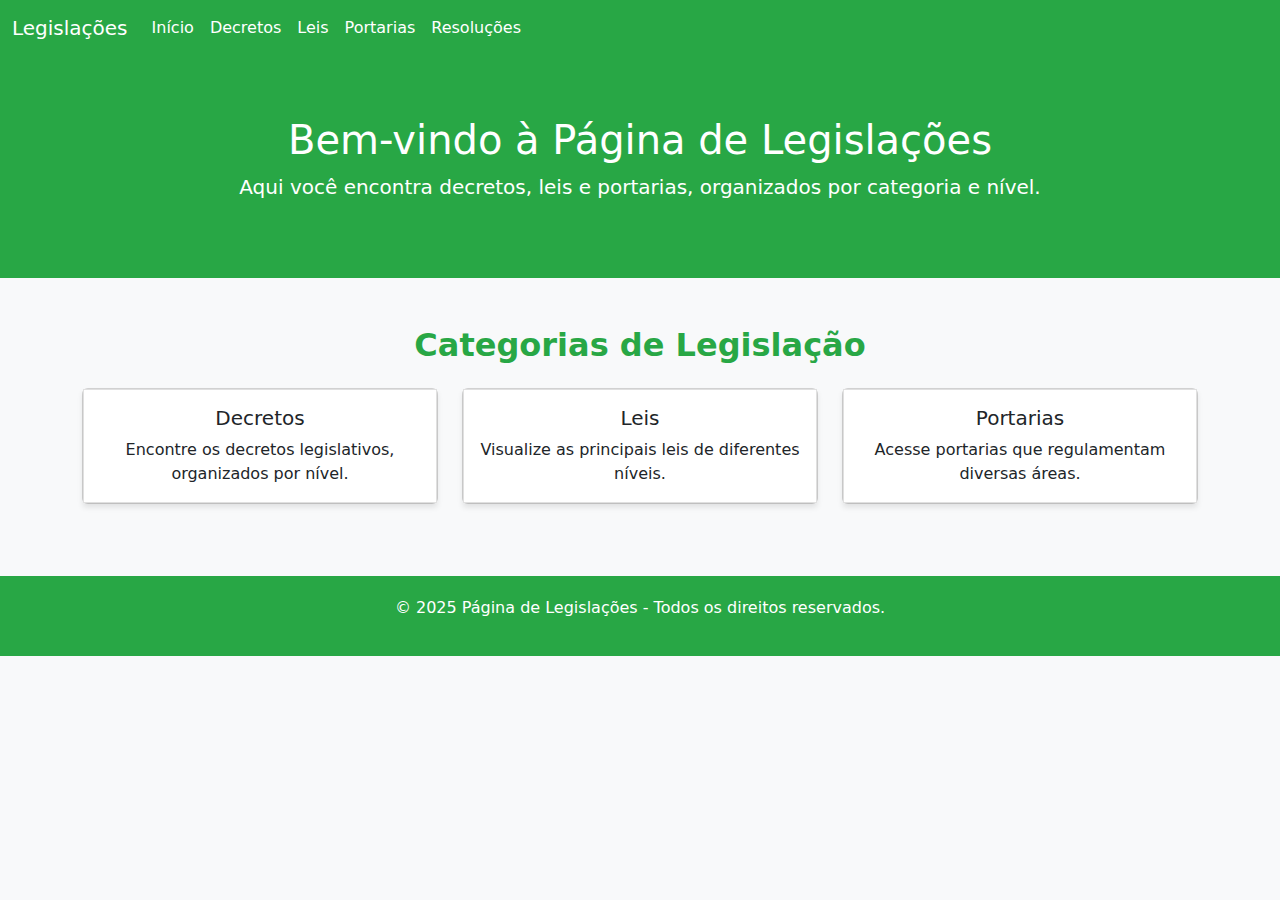
<file: index.html>
<!DOCTYPE html>
<html lang="pt-BR">
<head>
    <meta charset="UTF-8">
    <meta name="viewport" content="width=device-width, initial-scale=1.0">
    <title>Legislações</title>
    <!-- Bootstrap CSS -->
    <link href="https://cdn.jsdelivr.net/npm/bootstrap@5.3.0/dist/css/bootstrap.min.css" rel="stylesheet">
    <link rel="stylesheet" href="./css/style.css">
    <link rel="shortcut icon" href="/img/saldo.png" type="image/x-icon">
</head>
<body>
    <nav class="navbar navbar-expand-lg navbar-light">
        <div class="container-fluid">
            <a class="navbar-brand" href="#">Legislações</a>
            <button class="navbar-toggler" type="button" data-bs-toggle="collapse" data-bs-target="#navbarNav" aria-controls="navbarNav" aria-expanded="false" aria-label="Toggle navigation">
                <span class="navbar-toggler-icon"></span>
            </button>
            <div class="collapse navbar-collapse" id="navbarNav">
                <ul class="navbar-nav">
                    <li class="nav-item">
                        <a class="nav-link active" href="index.html">Início</a>
                    </li>
                    <li class="nav-item">
                        <a class="nav-link" href="page/decretos.html">Decretos</a>
                    </li>
                    <li class="nav-item">
                        <a class="nav-link" href="page/leis.html">Leis</a>
                    </li>
                    <li class="nav-item">
                        <a class="nav-link" href="page/portarias.html">Portarias</a>
                    </li>
                    <li class="nav-item">
                        <a class="nav-link" href="page/resolucoes.html">Resoluções</a>
                    </li>
                </ul>
            </div>
        </div>
    </nav>

    <header class="header text-center">
        <div class="container">
            <h1>Bem-vindo à Página de Legislações</h1>
            <p class="lead">Aqui você encontra decretos, leis e portarias, organizados por categoria e nível.</p>
        </div>
    </header>

    <main class="container my-5">
        <section id="categorias" class="text-center mb-5">
            <h2 class="section-title mb-4">Categorias de Legislação</h2>
            <div class="row">
                <div class="col-md-4">
                    <a href="page/decretos.html" class="card mb-4 text-decoration-none">
                        <div class="card-body">
                            <h5 class="card-title">Decretos</h5>
                            <p class="card-text">Encontre os decretos legislativos, organizados por nível.</p>
                        </div>
                    </a>
                </div>
                <div class="col-md-4">
                    <a href="page/leis.html" class="card mb-4 text-decoration-none">
                        <div class="card-body">
                            <h5 class="card-title">Leis</h5>
                            <p class="card-text">Visualize as principais leis de diferentes níveis.</p>
                        </div>
                    </a>
                </div>
                <div class="col-md-4">
                    <a href="page/portarias.html" class="card mb-4 text-decoration-none">
                        <div class="card-body">
                            <h5 class="card-title">Portarias</h5>
                            <p class="card-text">Acesse portarias que regulamentam diversas áreas.</p>
                        </div>
                    </a>
                </div>
            </div>
        </section>
    </main>

    <footer class="footer text-center">
        <p>© 2025 Página de Legislações - Todos os direitos reservados.</p>
        <!-- <p>Email: <a href="mailto:contato@legislacao.com" style="color: white;">contato@legislacao.com</a></p> -->
    </footer>

    <!-- Bootstrap JS -->
    <script src="https://cdn.jsdelivr.net/npm/bootstrap@5.3.0/dist/js/bootstrap.bundle.min.js"></script>
</body>
</html>
</file>
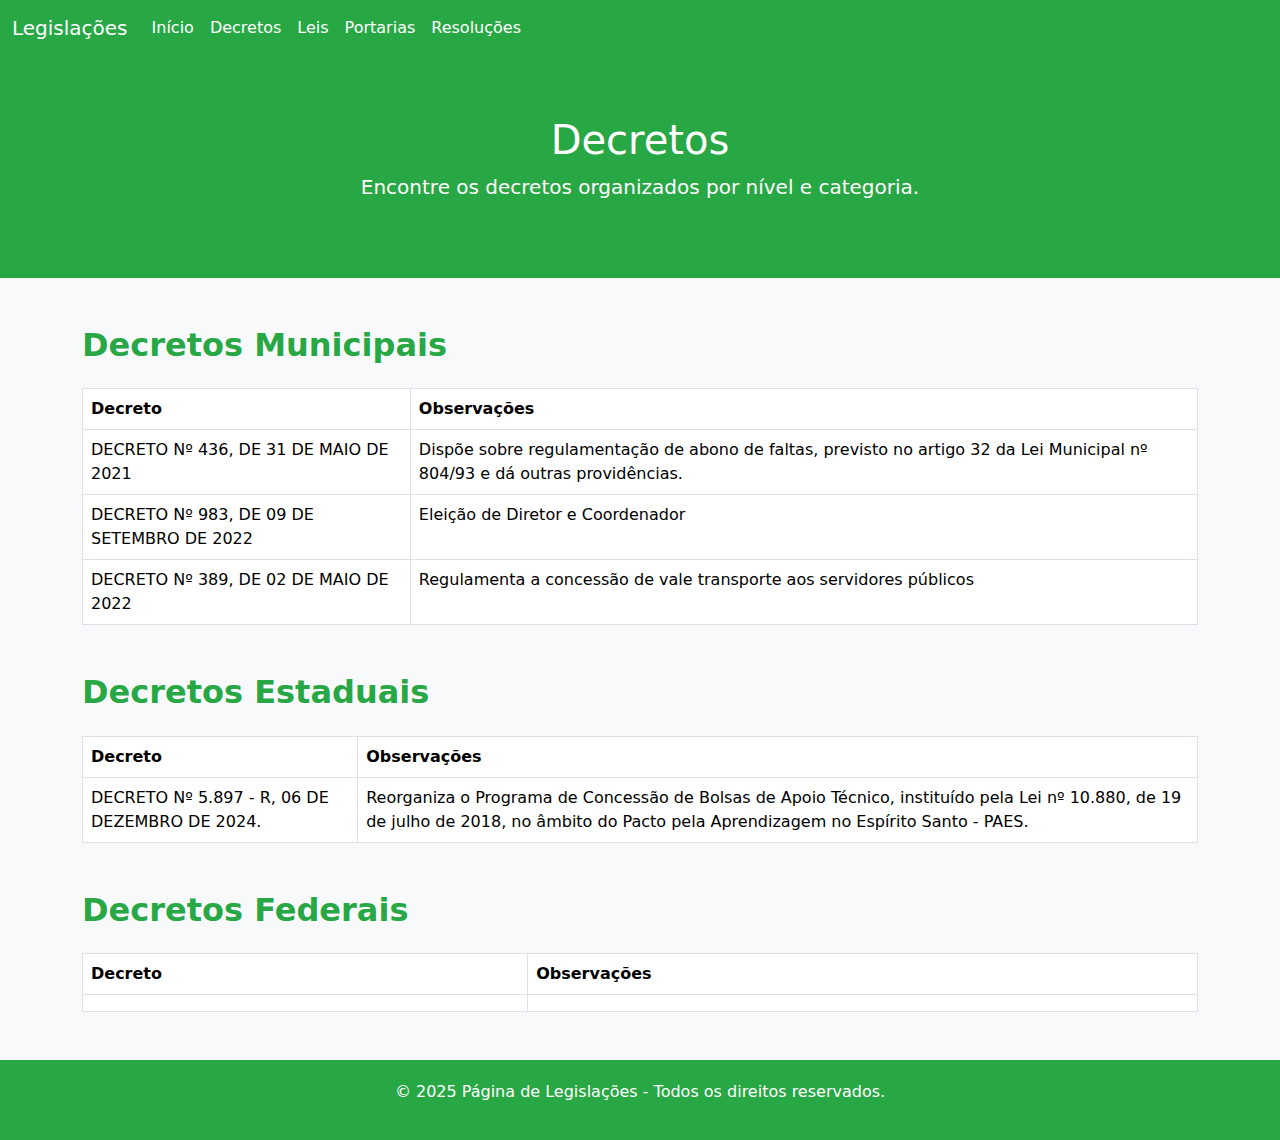
<file: page/decretos.html>
<!DOCTYPE html>
<html lang="pt-BR">

<head>
    <meta charset="UTF-8">
    <meta name="viewport" content="width=device-width, initial-scale=1.0">
    <title>Decretos</title>
    <!-- Bootstrap CSS -->
    <link href="https://cdn.jsdelivr.net/npm/bootstrap@5.3.0/dist/css/bootstrap.min.css" rel="stylesheet">
    <link rel="stylesheet" href="/css/style.css">
    <link rel="shortcut icon" href="/img/saldo.png" type="image/x-icon">
</head>

<body>
    <nav class="navbar navbar-expand-lg navbar-light">
        <div class="container-fluid">
            <a class="navbar-brand" href="#">Legislações</a>
            <button class="navbar-toggler" type="button" data-bs-toggle="collapse" data-bs-target="#navbarNav"
                aria-controls="navbarNav" aria-expanded="false" aria-label="Toggle navigation">
                <span class="navbar-toggler-icon"></span>
            </button>
            <div class="collapse navbar-collapse" id="navbarNav">
                <ul class="navbar-nav">
                    <li class="nav-item">
                        <a class="nav-link active" href="/index.html">Início</a>
                    </li>
                    <li class="nav-item">
                        <a class="nav-link" href="decretos.html">Decretos</a>
                    </li>
                    <li class="nav-item">
                        <a class="nav-link" href="leis.html">Leis</a>
                    </li>
                    <li class="nav-item">
                        <a class="nav-link" href="portarias.html">Portarias</a>
                    </li>
                    <li class="nav-item">
                        <a class="nav-link" href="resolucoes.html">Resoluções</a>
                    </li>
                </ul>
            </div>
        </div>
    </nav>

    <header class="header text-center">
        <div class="container">
            <h1>Decretos</h1>
            <p class="lead">Encontre os decretos organizados por nível e categoria.</p>
        </div>
    </header>

    <main class="container my-5">
        <section>
            <h2 class="section-title mb-4">Decretos Municipais</h2>
            <table class="table table-bordered" id="decreto-municipal-laws">
                <thead>
                    <tr>
                        <th>Decreto</th>
                        <th>Observações</th>
                    </tr>
                </thead>
                <tbody>
                    <tr data-year="2022">
                        <td class="law-name" data-link="https://fundao.legislacaocompilada.com.br/Arquivo/Documents/legislacao/image/D9832022.pdf">
                         DECRETO Nº 983, DE 09 DE SETEMBRO DE 2022</td>
                        <td>Eleição de Diretor e Coordenador</td>
                    </tr>
                    <tr data-year="2022">
                        <td class="law-name" data-link="https://fundao.legislacaocompilada.com.br/Arquivo/Documents/legislacao/image/D3892022.pdf">
                         DECRETO Nº 389, DE 02 DE MAIO DE 2022</td>
                        <td>Regulamenta a concessão de vale transporte aos servidores públicos</td>
                    </tr>
                    <tr data-year="2021">
                        <td class="law-name" data-link="https://fundao.legislacaocompilada.com.br/Arquivo/Documents/legislacao/D/D4362021.pdf">
                         DECRETO Nº 436, DE 31 DE MAIO DE 2021</td>
                        <td>Dispõe sobre regulamentação de abono de faltas, previsto no artigo 32 da Lei Municipal nº 804/93 e dá outras providências.</td>
                    </tr>
                </tbody>
            </table>
        </section>
        <section class="mt-5">
            <h2 class="section-title mb-4">Decretos Estaduais</h2>
            <table class="table table-bordered" id="decreto-estadual-laws">
                <thead>
                    <tr>
                        <th>Decreto</th>
                        <th>Observações</th>
                    </tr>
                </thead>
                <tbody>
                    <tr data-year="2018">
                        <td class="law-name" data-link="https://leisestaduais.com.br/es/[base64]">
                            DECRETO Nº 5.897 - R, 06 DE DEZEMBRO DE 2024.</td>
                        <td>Reorganiza o Programa de Concessão de Bolsas de Apoio Técnico, instituído pela Lei nº 10.880, de 19 de julho de 2018, no âmbito do Pacto pela Aprendizagem no Espírito Santo - PAES.</td>
                    </tr>

                </tbody>
            </table>
        </section>
        <section class="mt-5">
            <h2 class="section-title mb-4">Decretos Federais</h2>
            <table class="table table-bordered" id="decreto-federal-laws">
                <thead>
                    <tr>
                        <th>Decreto</th>
                        <th>Observações</th>
                    </tr>
                </thead>
                <tbody>
                    <tr data-year="2018">
                        <td class="law-name" data-link="">
                            </td>
                        <td></td>
                    </tr>

                </tbody>
            </table>
        </section>
    </main>

    <footer class="footer text-center">
        <p>© 2025 Página de Legislações - Todos os direitos reservados.</p>
        <!-- <p>Email: <a href="mailto:contato@legislacao.com" style="color: white;">contato@legislacao.com</a></p> -->
    </footer>

    <!-- Bootstrap JS -->
    <script src="https://cdn.jsdelivr.net/npm/bootstrap@5.3.0/dist/js/bootstrap.bundle.min.js"></script>
    <!-- Custom JS -->
    <script src="../js/script.js"></script>
</body>

</html>
</file>
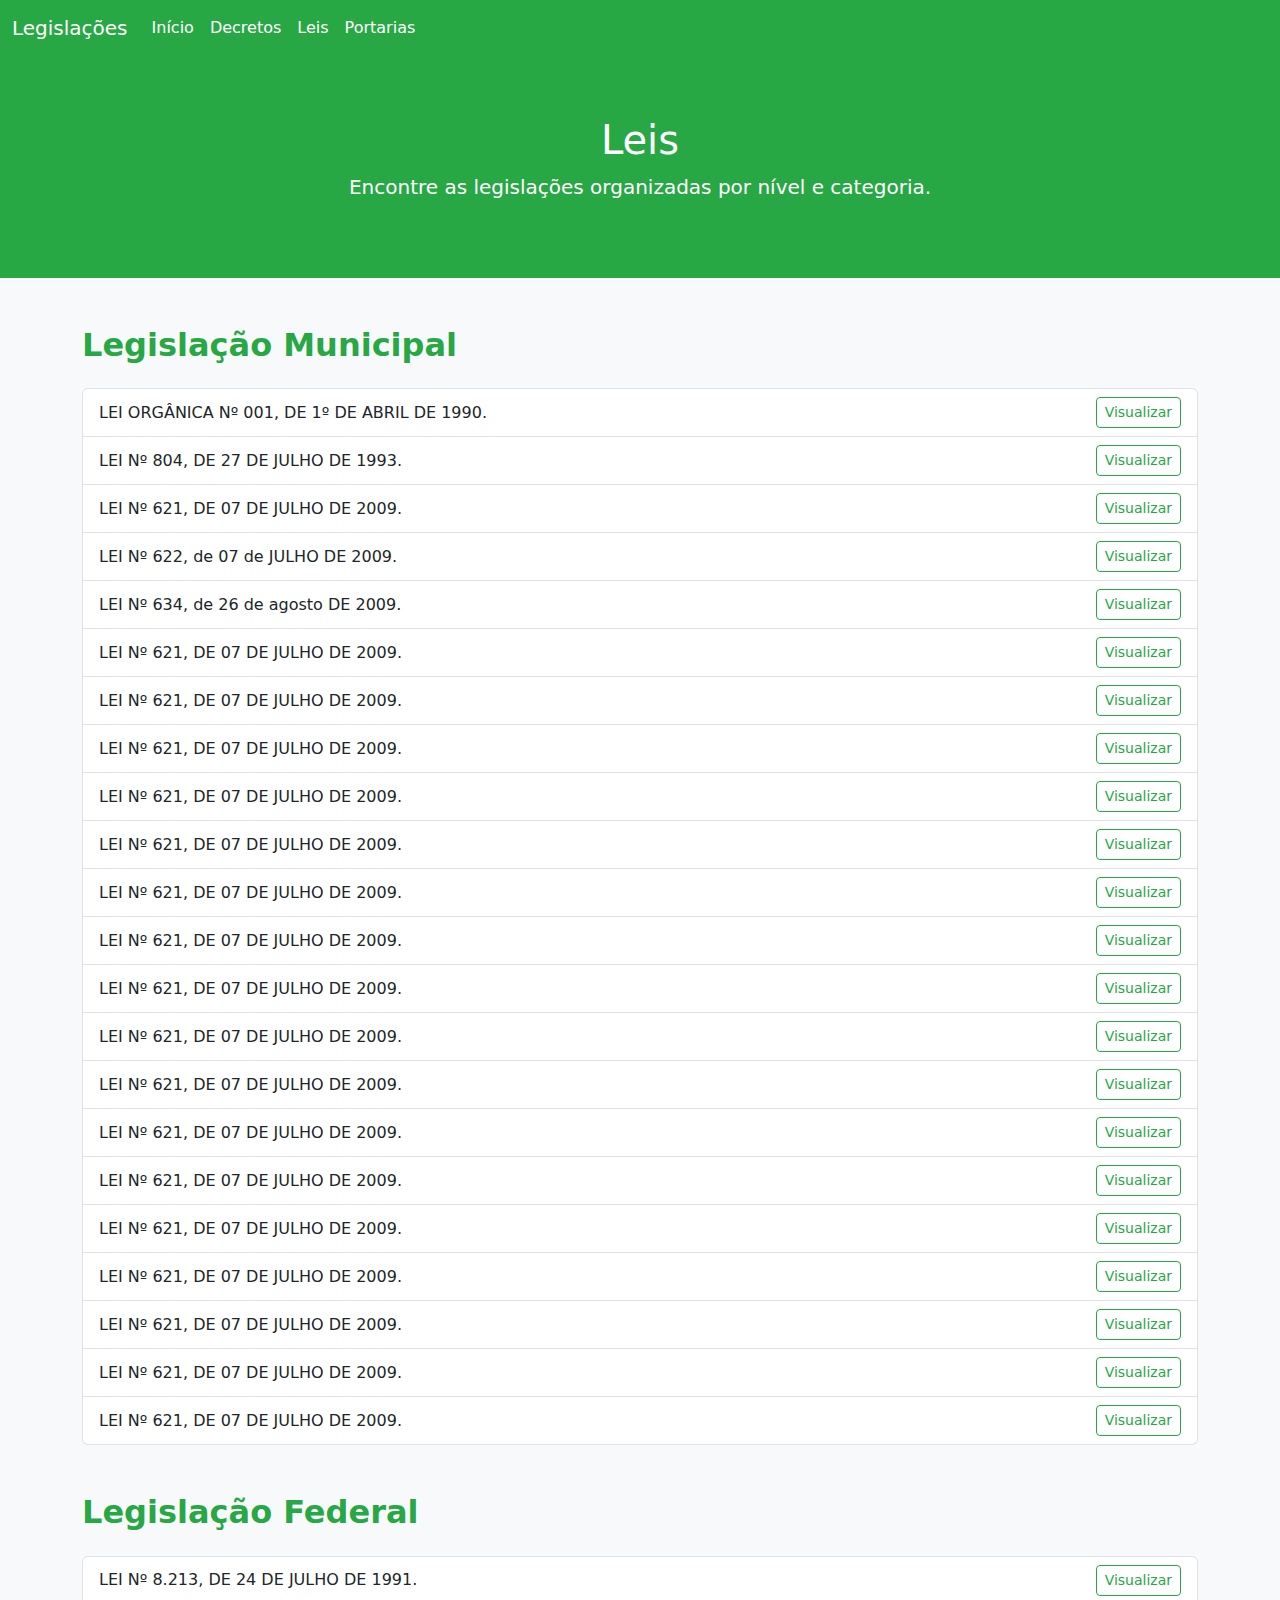
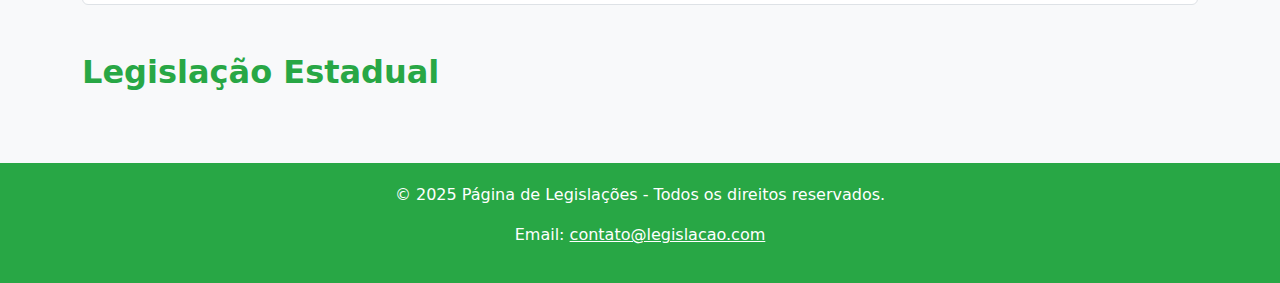
<file: page/leis---.html>
<!DOCTYPE html>
<html lang="pt-BR">
<head>
    <meta charset="UTF-8">
    <meta name="viewport" content="width=device-width, initial-scale=1.0">
    <title>Leis</title>
    <!-- Bootstrap CSS -->
    <link href="https://cdn.jsdelivr.net/npm/bootstrap@5.3.0/dist/css/bootstrap.min.css" rel="stylesheet">
 <link rel="stylesheet" href="/css/style.css">
</head>
<body>
    <nav class="navbar navbar-expand-lg navbar-light">
        <div class="container-fluid">
            <a class="navbar-brand" href="#">Legislações</a>
            <button class="navbar-toggler" type="button" data-bs-toggle="collapse" data-bs-target="#navbarNav" aria-controls="navbarNav" aria-expanded="false" aria-label="Toggle navigation">
                <span class="navbar-toggler-icon"></span>
            </button>
            <div class="collapse navbar-collapse" id="navbarNav">
                <ul class="navbar-nav">
                    <li class="nav-item">
                        <a class="nav-link active" href="/index.html">Início</a>
                    </li>
                    <li class="nav-item">
                        <a class="nav-link" href="/page/decretos.html">Decretos</a>
                    </li>
                    <li class="nav-item">
                        <a class="nav-link" href="/page/leis.html">Leis</a>
                    </li>
                    <li class="nav-item">
                        <a class="nav-link" href="/page/portarias.html">Portarias</a>
                    </li>
                </ul>
            </div>
        </div>
    </nav>

    <header class="header text-center">
        <div class="container">
            <h1>Leis</h1>
            <p class="lead">Encontre as legislações organizadas por nível e categoria.</p>
        </div>
    </header>

    <main class="container my-5">
        <section>
            <h2 class="section-title mb-4">Legislação Municipal</h2>
            <ul class="list-group">
                <li class="list-group-item d-flex justify-content-between align-items-center">
                    LEI ORGÂNICA Nº 001, DE 1º DE ABRIL DE 1990.
                    <a href="https://fundao.legislacaocompilada.com.br/Arquivo/Documents/legislacao/html/O11990.html?identificador=32003600320039003A004C00" class="btn btn-outline-success btn-sm" target="_blank">Visualizar</a>
                </li>
                <li class="list-group-item d-flex justify-content-between align-items-center">
                    LEI Nº 804, DE 27 DE JULHO DE 1993.
                    <a href="https://fundao.legislacaocompilada.com.br/Arquivo/Documents/legislacao/html/L8041993.html?identificador=32003600330030003A004C00" class="btn btn-outline-success btn-sm" target="_blank">Visualizar</a>
                </li>
                <li class="list-group-item d-flex justify-content-between align-items-center">
                    LEI Nº 621, DE 07 DE JULHO DE 2009.
                    <a href="https://fundao.legislacaocompilada.com.br/Arquivo/Documents/legislacao/html/L6212009.html?identificador=31003900390032003A004C00" class="btn btn-outline-success btn-sm" target="_blank">Visualizar</a>
                </li>
                <li class="list-group-item d-flex justify-content-between align-items-center">
                    LEI Nº 622, de 07 de JULHO DE 2009.
                    <a href="https://fundao.legislacaocompilada.com.br/Arquivo/Documents/legislacao/html/L6222009.html?identificador=31003900390030003A004C00" class="btn btn-outline-success btn-sm" target="_blank">Visualizar</a>
                </li>
                <li class="list-group-item d-flex justify-content-between align-items-center">
                    LEI Nº 634, de 26 de agosto DE 2009.
                    <a href="https://fundao.legislacaocompilada.com.br/Arquivo/Documents/legislacao/html/L6342009.html#a3" class="btn btn-outline-success btn-sm" target="_blank">Visualizar</a>
                </li>
                <li class="list-group-item d-flex justify-content-between align-items-center">
                    LEI Nº 621, DE 07 DE JULHO DE 2009.
                    <a href="https://fundao.legislacaocompilada.com.br/Arquivo/Documents/legislacao/html/L6212009.html?identificador=31003900390032003A004C00" class="btn btn-outline-success btn-sm" target="_blank">Visualizar</a>
                </li>
                <li class="list-group-item d-flex justify-content-between align-items-center">
                    LEI Nº 621, DE 07 DE JULHO DE 2009.
                    <a href="https://fundao.legislacaocompilada.com.br/Arquivo/Documents/legislacao/html/L6212009.html?identificador=31003900390032003A004C00" class="btn btn-outline-success btn-sm" target="_blank">Visualizar</a>
                </li>
                <li class="list-group-item d-flex justify-content-between align-items-center">
                    LEI Nº 621, DE 07 DE JULHO DE 2009.
                    <a href="https://fundao.legislacaocompilada.com.br/Arquivo/Documents/legislacao/html/L6212009.html?identificador=31003900390032003A004C00" class="btn btn-outline-success btn-sm" target="_blank">Visualizar</a>
                </li>
                <li class="list-group-item d-flex justify-content-between align-items-center">
                    LEI Nº 621, DE 07 DE JULHO DE 2009.
                    <a href="https://fundao.legislacaocompilada.com.br/Arquivo/Documents/legislacao/html/L6212009.html?identificador=31003900390032003A004C00" class="btn btn-outline-success btn-sm" target="_blank">Visualizar</a>
                </li>
                <li class="list-group-item d-flex justify-content-between align-items-center">
                    LEI Nº 621, DE 07 DE JULHO DE 2009.
                    <a href="https://fundao.legislacaocompilada.com.br/Arquivo/Documents/legislacao/html/L6212009.html?identificador=31003900390032003A004C00" class="btn btn-outline-success btn-sm" target="_blank">Visualizar</a>
                </li>
                <li class="list-group-item d-flex justify-content-between align-items-center">
                    LEI Nº 621, DE 07 DE JULHO DE 2009.
                    <a href="https://fundao.legislacaocompilada.com.br/Arquivo/Documents/legislacao/html/L6212009.html?identificador=31003900390032003A004C00" class="btn btn-outline-success btn-sm" target="_blank">Visualizar</a>
                </li>
                <li class="list-group-item d-flex justify-content-between align-items-center">
                    LEI Nº 621, DE 07 DE JULHO DE 2009.
                    <a href="https://fundao.legislacaocompilada.com.br/Arquivo/Documents/legislacao/html/L6212009.html?identificador=31003900390032003A004C00" class="btn btn-outline-success btn-sm" target="_blank">Visualizar</a>
                </li>
                <li class="list-group-item d-flex justify-content-between align-items-center">
                    LEI Nº 621, DE 07 DE JULHO DE 2009.
                    <a href="https://fundao.legislacaocompilada.com.br/Arquivo/Documents/legislacao/html/L6212009.html?identificador=31003900390032003A004C00" class="btn btn-outline-success btn-sm" target="_blank">Visualizar</a>
                </li>
                <li class="list-group-item d-flex justify-content-between align-items-center">
                    LEI Nº 621, DE 07 DE JULHO DE 2009.
                    <a href="https://fundao.legislacaocompilada.com.br/Arquivo/Documents/legislacao/html/L6212009.html?identificador=31003900390032003A004C00" class="btn btn-outline-success btn-sm" target="_blank">Visualizar</a>
                </li>
                <li class="list-group-item d-flex justify-content-between align-items-center">
                    LEI Nº 621, DE 07 DE JULHO DE 2009.
                    <a href="https://fundao.legislacaocompilada.com.br/Arquivo/Documents/legislacao/html/L6212009.html?identificador=31003900390032003A004C00" class="btn btn-outline-success btn-sm" target="_blank">Visualizar</a>
                </li>
                <li class="list-group-item d-flex justify-content-between align-items-center">
                    LEI Nº 621, DE 07 DE JULHO DE 2009.
                    <a href="https://fundao.legislacaocompilada.com.br/Arquivo/Documents/legislacao/html/L6212009.html?identificador=31003900390032003A004C00" class="btn btn-outline-success btn-sm" target="_blank">Visualizar</a>
                </li>
                <li class="list-group-item d-flex justify-content-between align-items-center">
                    LEI Nº 621, DE 07 DE JULHO DE 2009.
                    <a href="https://fundao.legislacaocompilada.com.br/Arquivo/Documents/legislacao/html/L6212009.html?identificador=31003900390032003A004C00" class="btn btn-outline-success btn-sm" target="_blank">Visualizar</a>
                </li>
                <li class="list-group-item d-flex justify-content-between align-items-center">
                    LEI Nº 621, DE 07 DE JULHO DE 2009.
                    <a href="https://fundao.legislacaocompilada.com.br/Arquivo/Documents/legislacao/html/L6212009.html?identificador=31003900390032003A004C00" class="btn btn-outline-success btn-sm" target="_blank">Visualizar</a>
                </li>
                <li class="list-group-item d-flex justify-content-between align-items-center">
                    LEI Nº 621, DE 07 DE JULHO DE 2009.
                    <a href="https://fundao.legislacaocompilada.com.br/Arquivo/Documents/legislacao/html/L6212009.html?identificador=31003900390032003A004C00" class="btn btn-outline-success btn-sm" target="_blank">Visualizar</a>
                </li>
                <li class="list-group-item d-flex justify-content-between align-items-center">
                    LEI Nº 621, DE 07 DE JULHO DE 2009.
                    <a href="https://fundao.legislacaocompilada.com.br/Arquivo/Documents/legislacao/html/L6212009.html?identificador=31003900390032003A004C00" class="btn btn-outline-success btn-sm" target="_blank">Visualizar</a>
                </li>
                <li class="list-group-item d-flex justify-content-between align-items-center">
                    LEI Nº 621, DE 07 DE JULHO DE 2009.
                    <a href="https://fundao.legislacaocompilada.com.br/Arquivo/Documents/legislacao/html/L6212009.html?identificador=31003900390032003A004C00" class="btn btn-outline-success btn-sm" target="_blank">Visualizar</a>
                </li>
                <li class="list-group-item d-flex justify-content-between align-items-center">
                    LEI Nº 621, DE 07 DE JULHO DE 2009.
                    <a href="https://fundao.legislacaocompilada.com.br/Arquivo/Documents/legislacao/html/L6212009.html?identificador=31003900390032003A004C00" class="btn btn-outline-success btn-sm" target="_blank">Visualizar</a>
                </li>
                
            </ul>
        </section>
        <section class="mt-5">
            <h2 class="section-title mb-4">Legislação Federal</h2>
            <ul class="list-group">
                <li class="list-group-item d-flex justify-content-between align-items-center">
                    LEI Nº 8.213, DE 24 DE JULHO DE 1991.
                    <a href="https://www.planalto.gov.br/ccivil_03/leis/l8213cons.htm" class="btn btn-outline-success btn-sm">Visualizar</a>
                </li>
            </ul>
        </section>
        <section class="mt-5">
            <h2 class="section-title mb-4">Legislação Estadual</h2>
            <ul class="list-group">
                
            </ul>
        </section>
    </main>

    <footer class="footer text-center">
        <p>© 2025 Página de Legislações - Todos os direitos reservados.</p>
        <p>Email: <a href="mailto:contato@legislacao.com" style="color: white;">contato@legislacao.com</a></p>
    </footer>

    <!-- Bootstrap JS -->
    <script src="https://cdn.jsdelivr.net/npm/bootstrap@5.3.0/dist/js/bootstrap.bundle.min.js"></script>
</body>
</html>
</file>
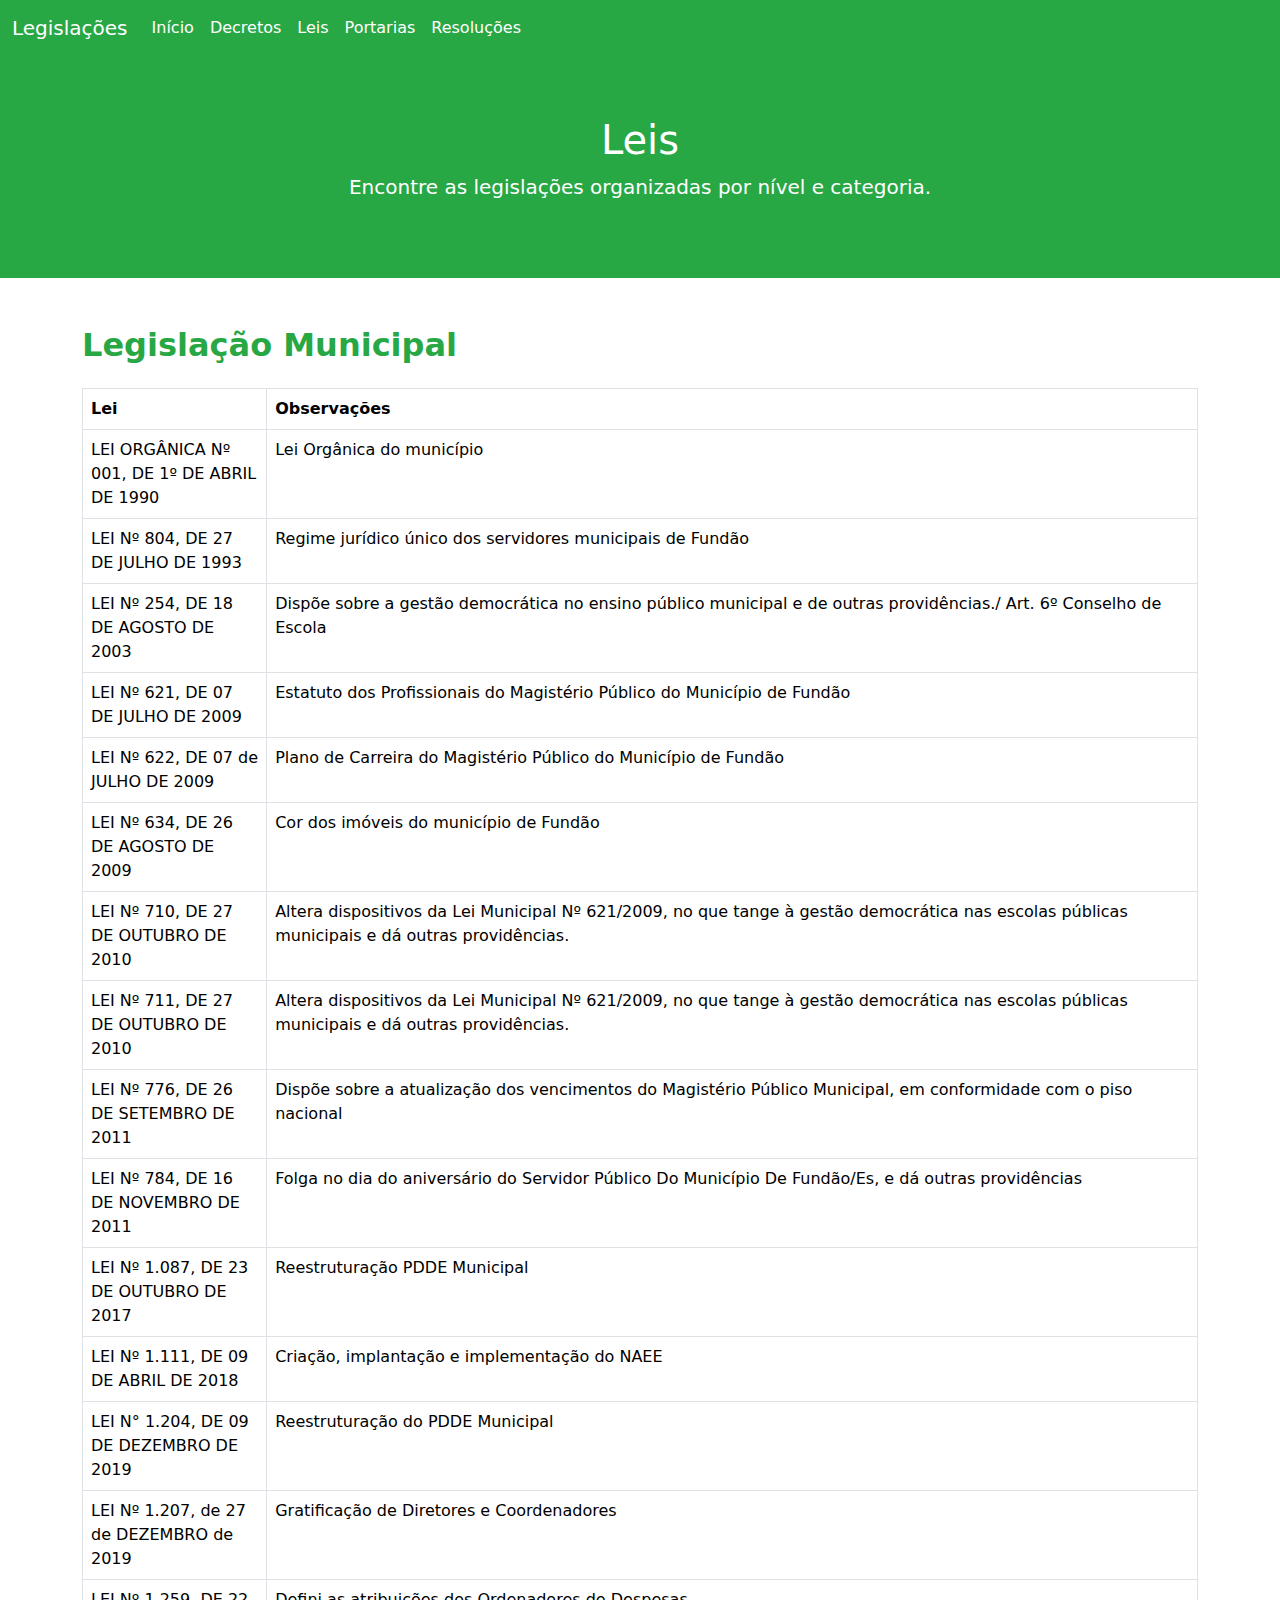
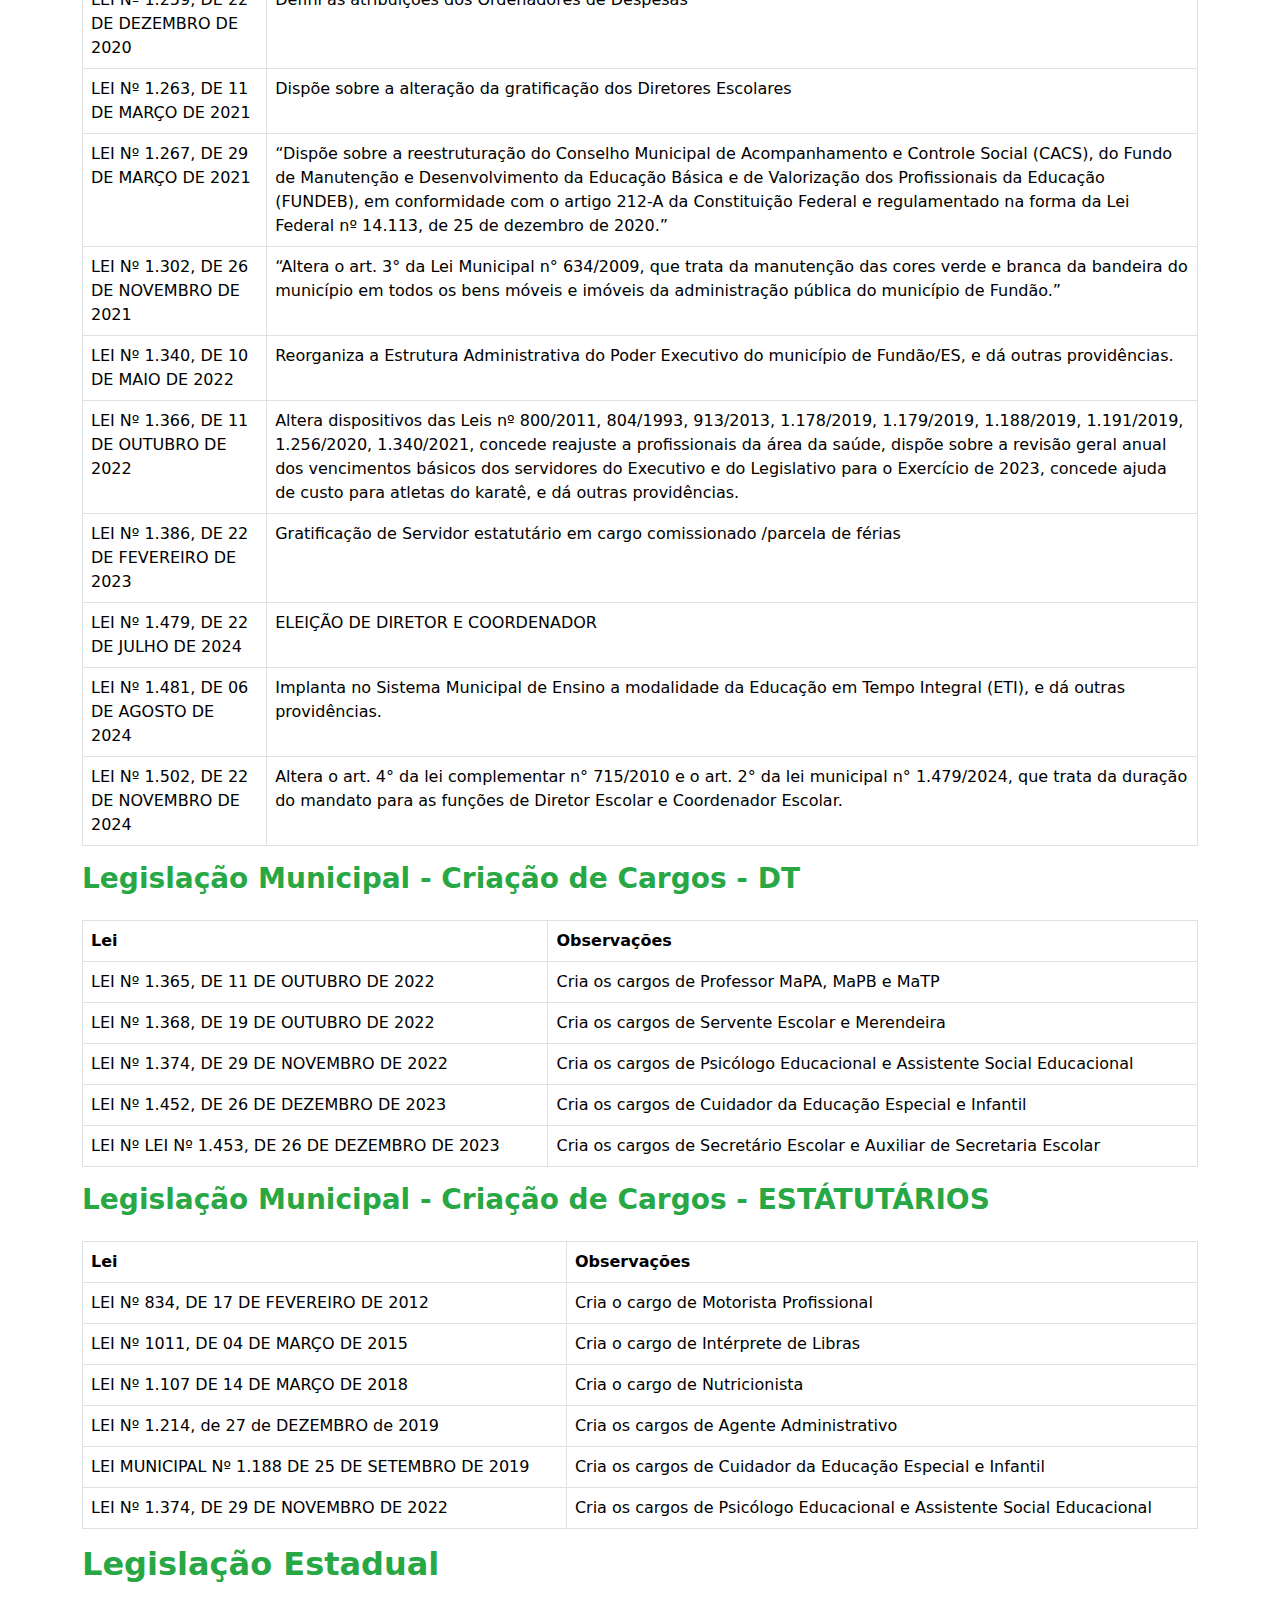
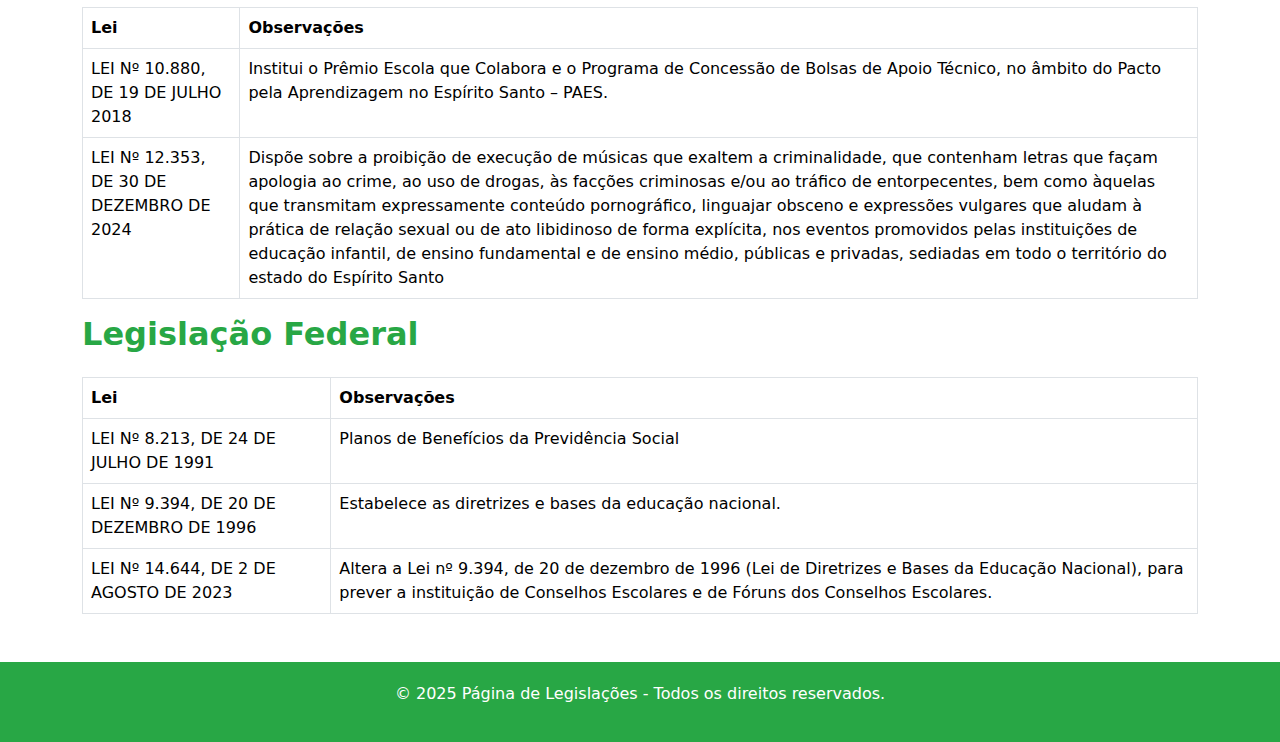
<file: page/leis.html>
<!DOCTYPE html>
<html lang="pt-BR">

<head>
    <meta charset="UTF-8">
    <meta name="viewport" content="width=device-width, initial-scale=1.0">
    <title>Leis</title>
    <!-- Bootstrap CSS -->
    <link href="https://cdn.jsdelivr.net/npm/bootstrap@5.3.0/dist/css/bootstrap.min.css" rel="stylesheet">
    <link rel="stylesheet" href="../css/style.css">
    <link rel="shortcut icon" href="/img/saldo.png" type="image/x-icon">
</head>

<body>
    <nav class="navbar navbar-expand-lg navbar-light">
        <div class="container-fluid">
            <a class="navbar-brand" href="#">Legislações</a>
            <button class="navbar-toggler" type="button" data-bs-toggle="collapse" data-bs-target="#navbarNav"
                aria-controls="navbarNav" aria-expanded="false" aria-label="Toggle navigation">
                <span class="navbar-toggler-icon"></span>
            </button>
            <div class="collapse navbar-collapse" id="navbarNav">
                <ul class="navbar-nav">
                    <li class="nav-item">
                        <a class="nav-link active" href="/index.html">Início</a>
                    </li>
                    <li class="nav-item">
                        <a class="nav-link" href="decretos.html">Decretos</a>
                    </li>
                    <li class="nav-item">
                        <a class="nav-link" href="leis.html">Leis</a>
                    </li>
                    <li class="nav-item">
                        <a class="nav-link" href="portarias.html">Portarias</a>
                    </li>
                    <li class="nav-item">
                        <a class="nav-link" href="resolucoes.html">Resoluções</a>
                    </li>
                </ul>
            </div>
        </div>
    </nav>

    <header class="header text-center">
        <div class="container">
            <h1>Leis</h1>
            <p class="lead">Encontre as legislações organizadas por nível e categoria.</p>
        </div>
    </header>

    <main class="container my-5">
        <section>
            <div>
                <h2 class="section-title mb-4">Legislação Municipal</h2>
                <table class="table table-bordered" id="municipal-laws">
                    <thead>
                        <tr>
                            <!-- <th>Ano</th> -->
                            <th>Lei</th>
                            <!-- <th>Preâmbulo</th> -->
                            <th>Observações</th>
                        </tr>
                    </thead>
                    <tbody>
                        <tr data-year="1990">
                            <!-- <td>1990</td> -->
                            <td class="law-name"
                                data-link="https://fundao.legislacaocompilada.com.br/Arquivo/Documents/legislacao/html/O11990.html">
                                LEI ORGÂNICA Nº 001, DE 1º DE ABRIL DE 1990</td>
                            <!-- <td>A Assembleia Municipal Constituinte de Fundão, Estado do Espírito Santo, submissa a Deus e aos princípios da Democracia, no exercício pleno dos poderes concedidos pela Constituição à Câmara Municipal, unidos pelos ideais da liberdade, da igualdade, da segurança, do bem estar, do desenvolvimento e da justiça, fundada na harmonia social, promulga esta Lei Orgânica, base estrutural de suas ideias, anseios e vontades</td> -->
                            <td>Lei Orgânica do município</td>

                        </tr>
                        <tr data-year="1993">
                            <!-- <td>1993</td> -->
                            <td class="law-name"
                                data-link="https://fundao.legislacaocompilada.com.br/Arquivo/Documents/legislacao/html/L8041993.html">
                                LEI Nº 804, DE 27 DE JULHO DE 1993</td>
                            <td>Regime jurídico único dos servidores municipais de Fundão</td>
                            <!-- <td>Alterações fiscais</td> -->
                        </tr>
                        <tr data-year="2009">
                            <!-- <td>2009</td> -->
                            <td class="law-name"
                                data-link="https://fundao.legislacaocompilada.com.br/Arquivo/Documents/legislacao/html/L6212009.html">
                                LEI Nº 621, DE 07 DE JULHO DE 2009</td>
                            <td>Estatuto dos Profissionais do Magistério Público do Município de Fundão</td>
                            <!-- <td>Regulamentação urbana</td> -->
                        </tr>
                        <tr data-year="2009">
                            <td class="law-name"
                                data-link="https://fundao.legislacaocompilada.com.br/Arquivo/Documents/legislacao/html/L6222009.html">
                                LEI Nº 622, DE 07 de JULHO DE 2009</td>
                            <td>Plano de Carreira do Magistério Público do Município de Fundão</td>
                        </tr>
                        <tr data-year="2017">
                            <td class="law-name"
                                data-link="https://fundao.legislacaocompilada.com.br/Arquivo/Documents/legislacao/html/L10872017.html">
                                LEI Nº 1.087, DE 23 DE OUTUBRO DE 2017</td>
                            <td>Reestruturação PDDE Municipal</td>
                        </tr>
                        <tr data-year="2009">
                            <td class="law-name"
                                data-link="https://fundao.legislacaocompilada.com.br/Arquivo/Documents/legislacao/html/L6342009.html">
                                LEI Nº 634, DE 26 DE AGOSTO DE 2009</td>
                            <td>Cor dos imóveis do município de Fundão</td>
                        </tr>
                        <tr data-year="2010">
                            <td class="law-name"
                                data-link="https://fundao.legislacaocompilada.com.br/Arquivo/Documents/legislacao/image/L7102010.pdf">
                                LEI Nº 710, DE 27 DE OUTUBRO DE 2010</td>
                            <td>Altera dispositivos da Lei Municipal Nº 621/2009, no que tange à gestão democrática nas
                                escolas públicas municipais e dá outras providências. </td>
                        </tr>
                        <tr data-year="2010">
                            <td class="law-name"
                                data-link="https://fundao.legislacaocompilada.com.br/Arquivo/Documents/legislacao/html/L7112010.html">
                                LEI Nº 711, DE 27 DE OUTUBRO DE 2010</td>
                            <td>Altera dispositivos da Lei Municipal Nº 621/2009, no que tange à gestão democrática nas
                                escolas públicas municipais e dá outras providências.</td>
                        </tr>
                        <tr data-year="2011">
                            <td class="law-name"
                                data-link="https://fundao.legislacaocompilada.com.br/Arquivo/Documents/legislacao/html/L7762011.html">
                                LEI Nº 776, DE 26 DE SETEMBRO DE 2011</td>
                            <td>Dispõe sobre a atualização dos vencimentos do Magistério Público Municipal, em
                                conformidade com o piso nacional</td>
                        </tr>
                        <tr data-year="2018">
                            <td class="law-name"
                                data-link="https://fundao.legislacaocompilada.com.br/Arquivo/Documents/legislacao/html/L11112018.html">
                                LEI Nº 1.111, DE 09 DE ABRIL DE 2018</td>
                            <td>Criação, implantação e implementação do NAEE</td>
                        </tr>
                        <tr data-year="2019">
                            <td class="law-name"
                                data-link="https://fundao.legislacaocompilada.com.br/Arquivo/Documents/legislacao/html/L12042019.html">
                                LEI N° 1.204, DE 09 DE DEZEMBRO DE 2019</td>
                            <td>Reestruturação do PDDE Municipal</td>
                        </tr>
                        <tr data-year="2019">
                            <td class="law-name"
                                data-link="https://fundao.legislacaocompilada.com.br/Arquivo/Documents/legislacao/html/L12072019.html">
                                LEI Nº 1.207, de 27 de DEZEMBRO de 2019</td>
                            <td>Gratificação de Diretores e Coordenadores</td>
                        </tr>
                        <tr data-year="2020">
                            <td class="law-name"
                                data-link="https://fundao.legislacaocompilada.com.br/Arquivo/Documents/legislacao/html/L12592020.html">
                                LEI Nº 1.259, DE 22 DE DEZEMBRO DE 2020</td>
                            <td>Defini as atribuições dos Ordenadores de Despesas</td>
                        </tr>
                        <tr data-year="2021">
                            <td class="law-name"
                                data-link="https://fundao.legislacaocompilada.com.br/Arquivo/Documents/legislacao/html/L12632021.html">
                                LEI Nº 1.263, DE 11 DE MARÇO DE 2021</td>
                            <td>Dispõe sobre a alteração da gratificação dos Diretores Escolares</td>
                        </tr>
                        <tr data-year="2021">
                            <td class="law-name"
                                data-link="https://fundao.legislacaocompilada.com.br/Arquivo/Documents/legislacao/html/L12672021.html">
                                LEI Nº 1.267, DE 29 DE MARÇO DE 2021</td>
                            <td>“Dispõe sobre a reestruturação do Conselho Municipal de Acompanhamento e Controle Social
                                (CACS), do Fundo de Manutenção e Desenvolvimento da Educação Básica e de Valorização dos
                                Profissionais da Educação (FUNDEB), em conformidade com o artigo 212-A da Constituição
                                Federal e regulamentado na forma da Lei Federal nº 14.113, de 25 de dezembro de 2020.”
                            </td>
                        </tr>
                        <tr data-year="2021">
                            <td class="law-name"
                                data-link="https://fundao.legislacaocompilada.com.br/Arquivo/Documents/legislacao/html/L13022021.html">
                                LEI Nº 1.302, DE 26 DE NOVEMBRO DE 2021</td>
                            <td> “Altera o art. 3° da Lei Municipal n° 634/2009, que trata da manutenção das cores verde
                                e branca da bandeira do município em todos os bens móveis e imóveis da administração
                                pública do município de Fundão.” </td>
                        </tr>
                        <tr data-year="2022">
                            <td class="law-name"
                                data-link="https://fundao.legislacaocompilada.com.br/Arquivo/Documents/legislacao/html/L13402022.html">
                                LEI Nº 1.340, DE 10 DE MAIO DE 2022</td>
                            <td>Reorganiza a Estrutura Administrativa do Poder Executivo do município de Fundão/ES, e dá
                                outras providências. </td>
                        </tr>
                        <tr data-year="2022">
                            <td class="law-name"
                                data-link="https://fundao.legislacaocompilada.com.br/Arquivo/Documents/legislacao/html/L13662022.html">
                                LEI Nº 1.366, DE 11 DE OUTUBRO DE 2022</td>
                            <td>Altera dispositivos das Leis nº 800/2011, 804/1993, 913/2013, 1.178/2019, 1.179/2019,
                                1.188/2019, 1.191/2019, 1.256/2020, 1.340/2021, concede reajuste a profissionais da área
                                da saúde, dispõe sobre a revisão geral anual dos vencimentos básicos dos servidores do
                                Executivo e do Legislativo para o Exercício de 2023, concede ajuda de custo para atletas
                                do karatê, e dá outras providências. </td>
                        </tr>
                        <tr data-year="2023">
                            <td class="law-name"
                                data-link="https://fundao.legislacaocompilada.com.br/Arquivo/Documents/legislacao/html/L13862023.html">
                                LEI Nº 1.386, DE 22 DE FEVEREIRO DE 2023</td>
                            <td>Gratificação de Servidor estatutário em cargo comissionado /parcela de férias</td>
                        </tr>
                        <tr data-year="2024">
                            <td class="law-name"
                                data-link="https://fundao.legislacaocompilada.com.br/Arquivo/Documents/legislacao/html/L14792024.html">
                                LEI Nº 1.479, DE 22 DE JULHO DE 2024</td>
                            <td>ELEIÇÃO DE DIRETOR E COORDENADOR</td>
                        </tr>
                        <tr data-year="2024">
                            <td class="law-name"
                                data-link="https://fundao.legislacaocompilada.com.br/Arquivo/Documents/legislacao/html/L14812024.html">
                                LEI Nº 1.481, DE 06 DE AGOSTO DE 2024 </td>
                            <td>Implanta no Sistema Municipal de Ensino a modalidade da Educação em Tempo Integral
                                (ETI), e dá outras providências. </td>
                        </tr>
                        <tr data-year="2024">
                            <td class="law-name"
                                data-link="https://fundao.legislacaocompilada.com.br/Arquivo/Documents/legislacao/html/L15022024.html">
                                LEI Nº 1.502, DE 22 DE NOVEMBRO DE 2024</td>
                            <td>Altera o art. 4° da lei complementar n° 715/2010 e o art. 2° da lei municipal n°
                                1.479/2024, que trata da duração do mandato para as funções de Diretor Escolar e
                                Coordenador Escolar. </td>
                        </tr>
                        <tr data-year="2011">
                            <td class="law-name" data-link="https://fundao.legislacaocompilada.com.br/Arquivo/Documents/legislacao/html/L7842011.html">
                                LEI Nº 784, DE 16 DE NOVEMBRO DE 2011 </td> 
                            <td>Folga no dia do aniversário do Servidor Público Do Município De Fundão/Es, e dá outras providências</td>
                        </tr>
                        <tr data-year="2003">
                            <td class="law-name" data-link="https://fundao.legislacaocompilada.com.br/Arquivo/Documents/legislacao/html/L2542003.html">
                                LEI Nº 254, DE 18 DE AGOSTO DE 2003 </td>
                            <td>Dispõe sobre a gestão democrática no ensino público municipal e de outras providências./ Art. 6º Conselho de Escola</td>
                        </tr>
                        <!-- <tr data-year="2024">
                            <td class="law-name" data-link="">
                                </td>
                            <td></td>
                        </tr> -->
                    </tbody>
                </table>

                <h3 class="section-title mb-4">Legislação Municipal - Criação de Cargos - DT</h2>
                    <table class="table table-bordered" id="municipal-laws">
                        <thead>
                            <tr>
                                <th>Lei</th>
                                <th>Observações</th>
                            </tr>
                        </thead>
                        <tbody>
                            <tr data-year="2022">
                                <td class="law-name"
                                    data-link="https://fundao.legislacaocompilada.com.br/Arquivo/Documents/legislacao/html/L13652022.html">
                                    LEI Nº 1.365, DE 11 DE OUTUBRO DE 2022</td>
                                <td>Cria os cargos de Professor MaPA, MaPB e MaTP</td>
                            </tr>
                            <tr data-year="2022">
                                <td class="law-name"
                                    data-link="https://fundao.legislacaocompilada.com.br/Arquivo/Documents/legislacao/html/L13682022.html">
                                    LEI Nº 1.368, DE 19 DE OUTUBRO DE 2022</td>
                                <td>Cria os cargos de Servente Escolar e Merendeira</td>
                            </tr>
                            <tr data-year="2022">
                                <td class="law-name"
                                    data-link="https://fundao.legislacaocompilada.com.br/Arquivo/Documents/legislacao/html/L13742022.html">
                                    LEI Nº 1.374, DE 29 DE NOVEMBRO DE 2022</td>
                                <td>Cria os cargos de Psicólogo Educacional e Assistente Social Educacional</td>
                            </tr>
                            <tr data-year="2023">
                                <td class="law-name"
                                    data-link="https://fundao.legislacaocompilada.com.br/Arquivo/Documents/legislacao/html/L14522023.html">
                                    LEI Nº 1.452, DE 26 DE DEZEMBRO DE 2023</td>
                                <td>Cria os cargos de Cuidador da Educação Especial e Infantil</td>
                            </tr>
                            <tr data-year="2023">
                                <td class="law-name"
                                    data-link="https://fundao.legislacaocompilada.com.br/Arquivo/Documents/legislacao/html/L14532023.html">
                                    LEI Nº LEI Nº 1.453, DE 26 DE DEZEMBRO DE 2023</td>
                                <td>Cria os cargos de Secretário Escolar e Auxiliar de Secretaria Escolar</td>
                            </tr>

                        </tbody>
                    </table>
                    <h3 class="section-title mb-4">Legislação Municipal - Criação de Cargos - ESTÁTUTÁRIOS</h2>
                        <table class="table table-bordered" id="municipal-laws">
                            <thead>
                                <tr>
                                    <th>Lei</th>
                                    <th>Observações</th>
                                </tr>
                            </thead>
                            <tbody>
                                <tr data-year="2019">
                                    <td class="law-name"
                                        data-link="https://fundao.legislacaocompilada.com.br/Arquivo/Documents/legislacao/html/L12142019.html">
                                        LEI Nº 1.214, de 27 de DEZEMBRO de 2019</td>
                                    <td>Cria os cargos de Agente Administrativo</td>
                                </tr>
                                <tr data-year="2022">
                                    <td class="law-name"
                                        data-link="https://fundao.legislacaocompilada.com.br/Arquivo/Documents/legislacao/html/L13742022.html">
                                        LEI Nº 1.374, DE 29 DE NOVEMBRO DE 2022</td>
                                    <td>Cria os cargos de Psicólogo Educacional e Assistente Social Educacional</td>
                                </tr>
                                <tr data-year="2019">
                                    <td class="law-name"
                                        data-link="https://fundao.legislacaocompilada.com.br/Arquivo/Documents/legislacao/html/L11882019.html">
                                        LEI MUNICIPAL Nº 1.188 DE 25 DE SETEMBRO DE 2019</td>
                                    <td>Cria os cargos de Cuidador da Educação Especial e Infantil</td>
                                </tr>
                                <tr data-year="2015">
                                    <td class="law-name"
                                        data-link="https://fundao.legislacaocompilada.com.br/Arquivo/Documents/legislacao/html/L10112015.html">
                                        LEI Nº 1011, DE 04 DE MARÇO DE 2015</td>
                                    <td>Cria o cargo de Intérprete de Libras</td>
                                </tr>
                                <tr data-year="2012">
                                    <td class="law-name"
                                        data-link="https://fundao.legislacaocompilada.com.br/Arquivo/Documents/legislacao/html/L8342012.html">
                                        LEI Nº 834, DE 17 DE FEVEREIRO DE 2012</td>
                                    <td>Cria o cargo de Motorista Profissional</td>
                                </tr>
                                <tr data-year="2018">
                                    <td class="law-name"
                                        data-link="https://fundao.legislacaocompilada.com.br/Arquivo/Documents/legislacao/html/L11072018.html">
                                        LEI Nº 1.107 DE 14 DE MARÇO DE 2018</td>
                                    <td>Cria o cargo de Nutricionista</td>
                                </tr>

                            </tbody>
                        </table>
            </div>
            <div>
                <h2 class="section-title mb-4">Legislação Estadual</h2>
                <table class="table table-bordered" id="estadual-laws">
                    <thead>
                        <tr>

                            <th>Lei</th>
                            <!-- <th>Preâmbulo</th> -->
                            <th>Observações</th>
                        </tr>
                    </thead>
                    <tbody>
                        <tr data-year="2018">
                            <td class="law-name"
                                data-link="https://www3.al.es.gov.br/Arquivo/Documents/legislacao/html/LEI108802018.html">
                                LEI Nº 10.880, DE 19 DE JULHO 2018</td>
                            <td>Institui o Prêmio Escola que Colabora e o Programa de Concessão de Bolsas de Apoio
                                Técnico, no âmbito do Pacto pela Aprendizagem no Espírito Santo – PAES.</td>
                        </tr>
                        <tr data-year="2024">
                            <td class="law-name"
                                data-link="https://conteudo.seg.es.gov.br/APINormas/AtoNormativo/11855525">
                                LEI Nº 12.353, DE 30 DE DEZEMBRO DE 2024 </td>
                            <td>Dispõe sobre a proibição de execução de músicas que exaltem a criminalidade, que
                                contenham letras que façam apologia ao crime, ao uso de drogas, às facções criminosas
                                e/ou ao tráfico de entorpecentes, bem como àquelas que transmitam expressamente conteúdo
                                pornográfico, linguajar obsceno e expressões vulgares que aludam à prática de relação
                                sexual ou de ato libidinoso de forma explícita, nos eventos promovidos pelas
                                instituições de educação infantil, de ensino fundamental e de ensino médio, públicas e
                                privadas, sediadas em todo o território do estado do Espírito Santo</td>
                        </tr>

                    </tbody>
                </table>
            </div>
            <div>
                <h2 class="section-title mb-4">Legislação Federal</h2>
                <!-- <button id="toggle-table-btn" class="btn btn-link p-0">
                    <i id="toggle-icon" class="bi bi-eye-slash"></i>
                </button> -->
                <table class="table table-bordered" id="federal-laws">
                    <thead>
                        <tr>
                            <!-- <th>Ano</th> -->
                            <th>Lei</th>
                            <!-- <th>Preâmbulo</th> -->
                            <th>Observações</th>
                        </tr>
                    </thead>
                    <tbody>
                        <tr data-year="1991">
                            <!-- <td>1991</td> -->
                            <td class="law-name" data-link="https://www.planalto.gov.br/ccivil_03/leis/l8213cons.htm">
                                LEI Nº 8.213, DE 24 DE JULHO DE 1991</td>
                            <!-- <td>A Assembleia Municipal Constituinte de Fundão, Estado do Espírito Santo, submissa a Deus e aos princípios da Democracia, no exercício pleno dos poderes concedidos pela Constituição à Câmara Municipal, unidos pelos ideais da liberdade, da igualdade, da segurança, do bem estar, do desenvolvimento e da justiça, fundada na harmonia social, promulga esta Lei Orgânica, base estrutural de suas ideias, anseios e vontades</td> -->
                            <td>Planos de Benefícios da Previdência Social</td>
                        </tr>
                        <tr data-year="1996">
                            <td class="law-name" data-link="https://www.planalto.gov.br/ccivil_03/leis/l9394.htm">
                                LEI Nº 9.394, DE 20 DE DEZEMBRO DE 1996</td>
                            <td>Estabelece as diretrizes e bases da educação nacional.</td>
                        </tr>
                        <tr data-year="2023">
                            <td class="law-name" data-link="https://www.planalto.gov.br/ccivil_03/_Ato2023-2026/2023/Lei/L14644.htm">
                                LEI Nº 14.644, DE 2 DE AGOSTO DE 2023</td>
                            <td>Altera a Lei nº 9.394, de 20 de dezembro de 1996 (Lei de Diretrizes e Bases da Educação Nacional), para prever a instituição de Conselhos Escolares e de Fóruns dos Conselhos Escolares.</td>
                        </tr>

                    </tbody>
                </table>
            </div>
        </section>
    </main>

    <footer class="footer text-center">
        <p>© 2025 Página de Legislações - Todos os direitos reservados.</p>
        <!-- <p>Email: <a href="mailto:contato@legislacao.com" style="color: white;">contato@legislacao.com</a></p> -->
    </footer>

    <!-- Bootstrap JS -->
    <script src="https://cdn.jsdelivr.net/npm/bootstrap@5.3.0/dist/js/bootstrap.bundle.min.js"></script>

    <!-- Bootstrap CSS -->
    <link href="https://cdn.jsdelivr.net/npm/bootstrap@5.3.0-alpha3/dist/css/bootstrap.min.css" rel="stylesheet" />

    <!-- Bootstrap Icons -->
    <link href="https://cdn.jsdelivr.net/npm/bootstrap-icons/font/bootstrap-icons.css" rel="stylesheet" />
    <!-- Custom JS -->
    <script src="../js/script.js"></script>
    <script src="../js/scripttable.js"></script>
</body>

</html>
</file>
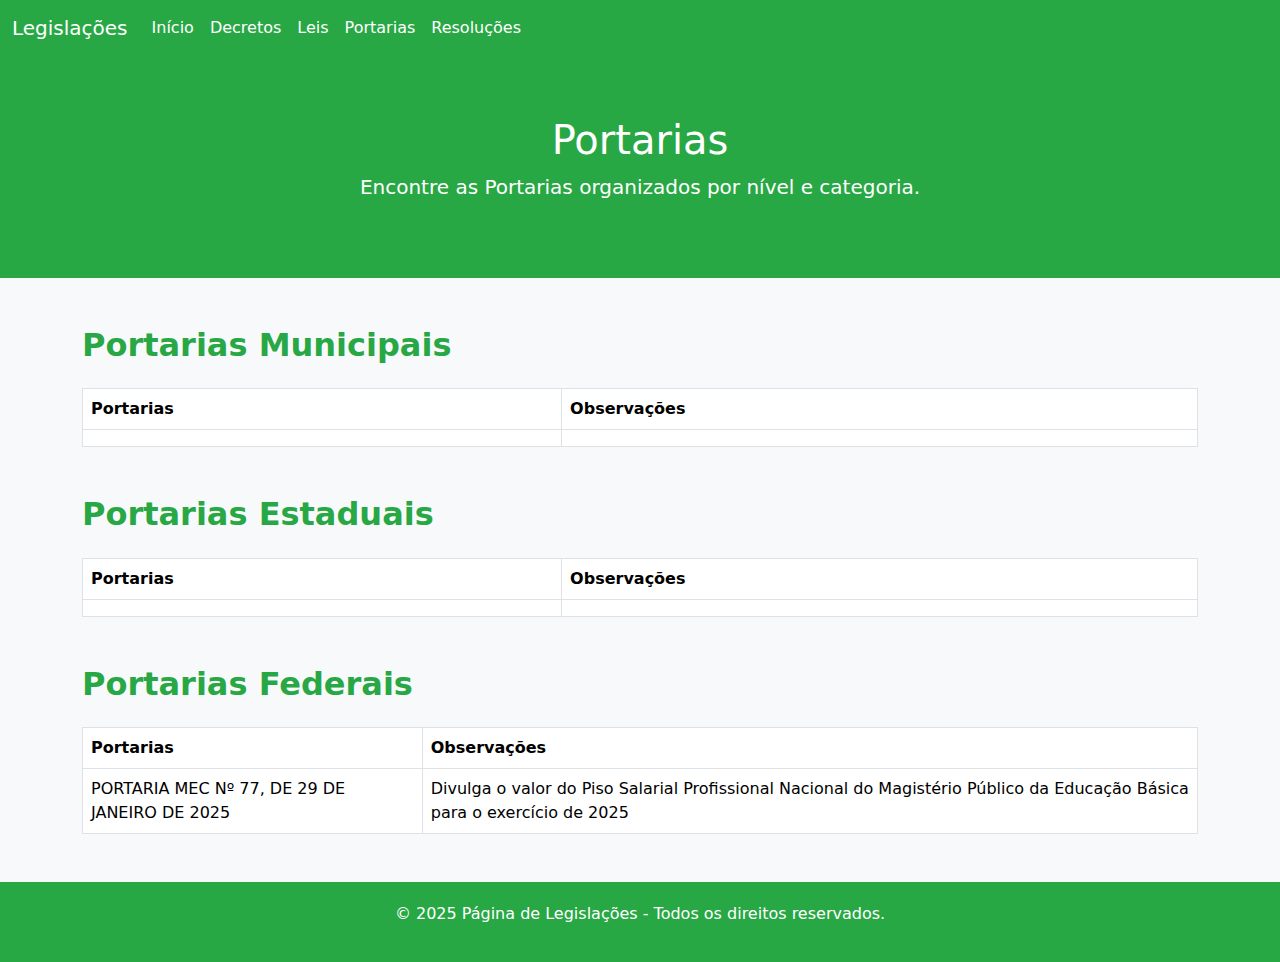
<file: page/portarias.html>
<!DOCTYPE html>
<html lang="pt-BR">

<head>
    <meta charset="UTF-8">
    <meta name="viewport" content="width=device-width, initial-scale=1.0">
    <title>Portarias</title>
    <!-- Bootstrap CSS -->
    <link href="https://cdn.jsdelivr.net/npm/bootstrap@5.3.0/dist/css/bootstrap.min.css" rel="stylesheet">
    <link rel="stylesheet" href="/css/style.css">
    <link rel="shortcut icon" href="/img/saldo.png" type="image/x-icon">
</head>

<body>
    <nav class="navbar navbar-expand-lg navbar-light">
        <div class="container-fluid">
            <a class="navbar-brand" href="#">Legislações</a>
            <button class="navbar-toggler" type="button" data-bs-toggle="collapse" data-bs-target="#navbarNav"
                aria-controls="navbarNav" aria-expanded="false" aria-label="Toggle navigation">
                <span class="navbar-toggler-icon"></span>
            </button>
            <div class="collapse navbar-collapse" id="navbarNav">
                <ul class="navbar-nav">
                    <li class="nav-item">
                        <a class="nav-link active" href="/index.html">Início</a>
                    </li>
                    <li class="nav-item">
                        <a class="nav-link" href="decretos.html">Decretos</a>
                    </li>
                    <li class="nav-item">
                        <a class="nav-link" href="leis.html">Leis</a>
                    </li>
                    <li class="nav-item">
                        <a class="nav-link" href="portarias.html">Portarias</a>
                    </li>
                    <li class="nav-item">
                        <a class="nav-link" href="resolucoes.html">Resoluções</a>
                    </li>
                </ul>
            </div>
        </div>
    </nav>

    <header class="header text-center">
        <div class="container">
            <h1>Portarias</h1>
            <p class="lead">Encontre as Portarias organizados por nível e categoria.</p>
        </div>
    </header>

    <main class="container my-5">
        <section>
            <h2 class="section-title mb-4">Portarias Municipais</h2>
            <table class="table table-bordered" id="portaria-municipal-laws">
                <thead>
                    <tr>
                        <th>Portarias</th>
                        <th>Observações</th>
                    </tr>
                </thead>
                <tbody>
                    <tr data-year="2018">
                        <td class="law-name" data-link="">
                            </td>
                        <td></td>
                    </tr>

                </tbody>
            </table>
        </section>
        <section class="mt-5">
            <h2 class="section-title mb-4">Portarias Estaduais</h2>
            <table class="table table-bordered" id="portaria-estadual-laws">
                <thead>
                    <tr>
                        <th>Portarias</th>
                        <th>Observações</th>
                    </tr>
                </thead>
                <tbody>
                    <tr data-year="2018">
                        <td class="law-name" data-link="">
                            </td>
                        <td></td>
                    </tr>

                </tbody>
            </table>
        </section>
        <section class="mt-5">
            <h2 class="section-title mb-4">Portarias Federais</h2>
            <table class="table table-bordered" id="portaria-federal-laws">
                <thead>
                    <tr>
                        <th>Portarias</th>
                        <th>Observações</th>
                    </tr>
                </thead>
                <tbody>
                    <tr data-year="2025">
                        <td class="law-name" data-link="https://www.in.gov.br/en/web/dou/-/portaria-mec-n-77-de-29-de-janeiro-de-2025-610281446">
                            PORTARIA MEC Nº 77, DE 29 DE JANEIRO DE 2025 </td>
                        <td>Divulga o valor do Piso Salarial Profissional Nacional do Magistério Público da Educação Básica para o exercício de 2025</td>
                    </tr>

                </tbody>
            </table>
        </section>
    </main>

    <footer class="footer text-center">
        <p>© 2025 Página de Legislações - Todos os direitos reservados.</p>
        <!-- <p>Email: <a href="mailto:contato@legislacao.com" style="color: white;">contato@legislacao.com</a></p> -->
    </footer>

    <!-- Bootstrap JS -->
    <script src="https://cdn.jsdelivr.net/npm/bootstrap@5.3.0/dist/js/bootstrap.bundle.min.js"></script>
    <!-- Custom JS -->
    <script src="../js/script.js"></script>
</body>

</html>
</file>
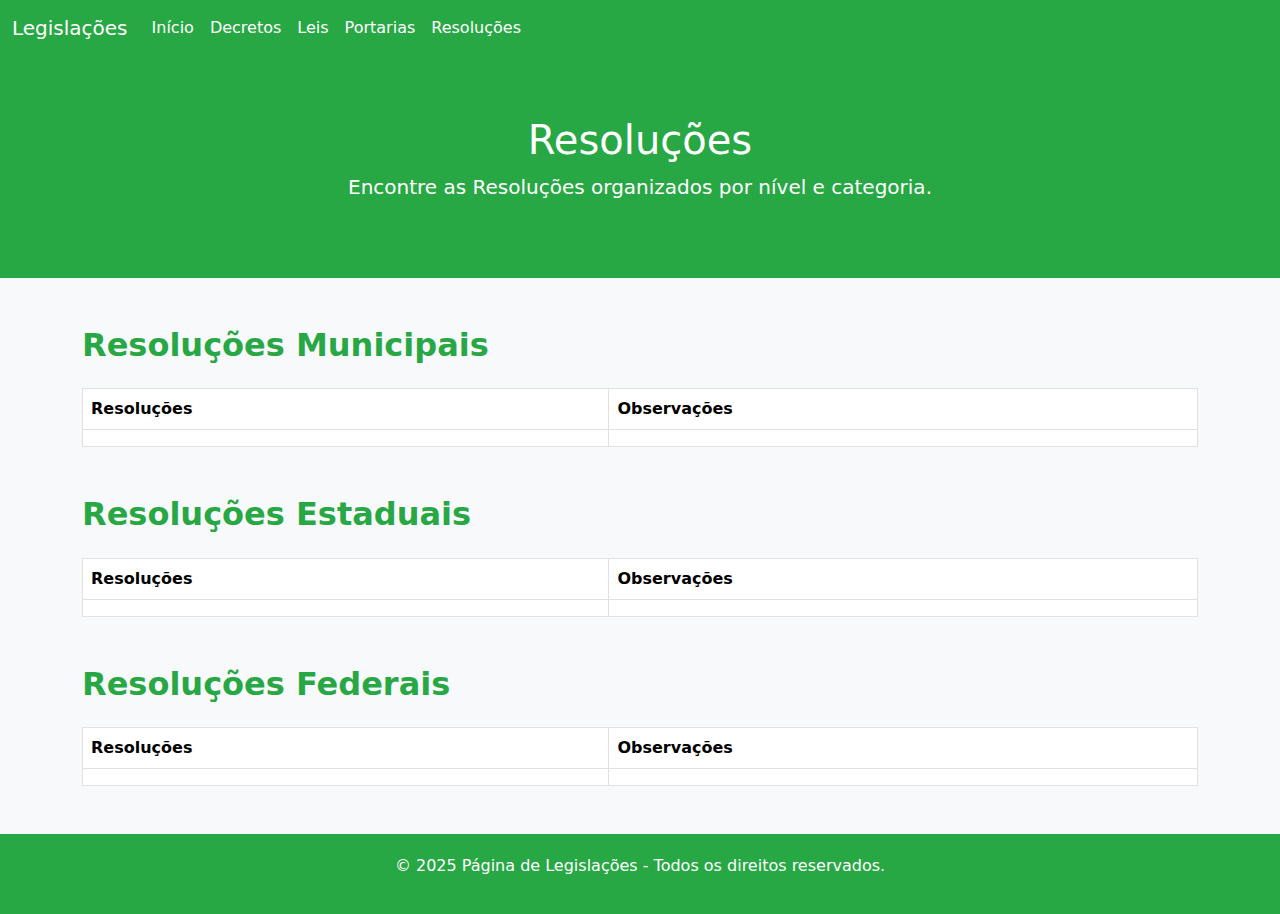
<file: page/resolucoes.html>
<!DOCTYPE html>
<html lang="pt-BR">

<head>
    <meta charset="UTF-8">
    <meta name="viewport" content="width=device-width, initial-scale=1.0">
    <title>Resoluções do Conselho de Educação</title>
    <!-- Bootstrap CSS -->
    <link href="https://cdn.jsdelivr.net/npm/bootstrap@5.3.0/dist/css/bootstrap.min.css" rel="stylesheet">
    <link rel="stylesheet" href="/css/style.css">
    <link rel="shortcut icon" href="/img/saldo.png" type="image/x-icon">
</head>

<body>
    <nav class="navbar navbar-expand-lg navbar-light">
        <div class="container-fluid">
            <a class="navbar-brand" href="#">Legislações</a>
            <button class="navbar-toggler" type="button" data-bs-toggle="collapse" data-bs-target="#navbarNav"
                aria-controls="navbarNav" aria-expanded="false" aria-label="Toggle navigation">
                <span class="navbar-toggler-icon"></span>
            </button>
            <div class="collapse navbar-collapse" id="navbarNav">
                <ul class="navbar-nav">
                    <li class="nav-item">
                        <a class="nav-link active" href="/index.html">Início</a>
                    </li>
                    <li class="nav-item">
                        <a class="nav-link" href="decretos.html">Decretos</a>
                    </li>
                    <li class="nav-item">
                        <a class="nav-link" href="leis.html">Leis</a>
                    </li>
                    <li class="nav-item">
                        <a class="nav-link" href="portarias.html">Portarias</a>
                    </li>
                    <li class="nav-item">
                        <a class="nav-link" href="resolucoes.html">Resoluções</a>
                    </li>
                </ul>
            </div>
        </div>
    </nav>

    <header class="header text-center">
        <div class="container">
            <h1>Resoluções</h1>
            <p class="lead">Encontre as Resoluções organizados por nível e categoria.</p>
        </div>
    </header>

    <main class="container my-5">
        <section>
            <h2 class="section-title mb-4">Resoluções Municipais</h2>
            <table class="table table-bordered" id="resolucao-municipal-laws">
                <thead>
                    <tr>
                        <th>Resoluções</th>
                        <th>Observações</th>
                    </tr>
                </thead>
                <tbody>
                    <tr data-year="2018">
                        <td class="law-name" data-link="">
                            </td>
                        <td></td>
                    </tr>

                </tbody>
            </table>
        </section>
        <section class="mt-5">
            <h2 class="section-title mb-4">Resoluções Estaduais</h2>
            <table class="table table-bordered" id="resolucao-estadual-laws">
                <thead>
                    <tr>
                        <th>Resoluções</th>
                        <th>Observações</th>
                    </tr>
                </thead>
                <tbody>
                    <tr data-year="2018">
                        <td class="law-name" data-link="">
                            </td>
                        <td></td>
                    </tr>

                </tbody>
            </table>
        </section>
        <section class="mt-5">
            <h2 class="section-title mb-4">Resoluções Federais</h2>
            <table class="table table-bordered" id="resolucao-federal-laws">
                <thead>
                    <tr>
                        <th>Resoluções</th>
                        <th>Observações</th>
                    </tr>
                </thead>
                <tbody>
                    <tr data-year="2018">
                        <td class="law-name" data-link="">
                            </td>
                        <td></td>
                    </tr>

                </tbody>
            </table>
        </section>
    </main>

    <footer class="footer text-center">
        <p>© 2025 Página de Legislações - Todos os direitos reservados.</p>
        <!-- <p>Email: <a href="mailto:contato@legislacao.com" style="color: white;">contato@legislacao.com</a></p> -->
    </footer>

    <!-- Bootstrap JS -->
    <script src="https://cdn.jsdelivr.net/npm/bootstrap@5.3.0/dist/js/bootstrap.bundle.min.js"></script>


    <!-- Custom JS -->
    <script src="../js/script.js"></script>
</body>

</html>
</file>
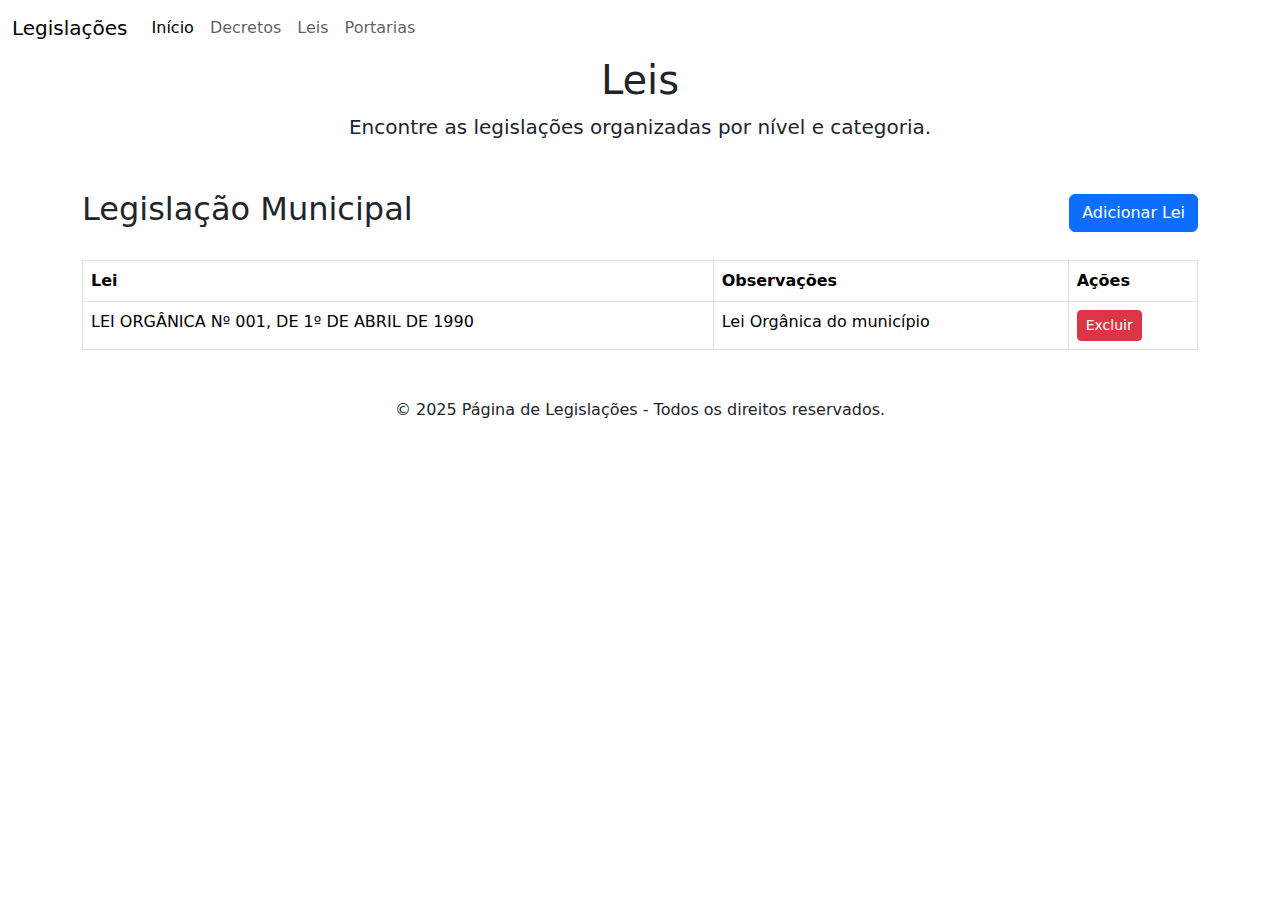
<file: page/teste.html>
<!DOCTYPE html>
<html lang="pt-BR">

<head>
    <meta charset="UTF-8">
    <meta name="viewport" content="width=device-width, initial-scale=1.0">
    <title>Leis</title>
    <!-- Bootstrap CSS -->
    <link href="https://cdn.jsdelivr.net/npm/bootstrap@5.3.0/dist/css/bootstrap.min.css" rel="stylesheet">
</head>

<body>
    <nav class="navbar navbar-expand-lg navbar-light">
        <div class="container-fluid">
            <a class="navbar-brand" href="#">Legislações</a>
            <button class="navbar-toggler" type="button" data-bs-toggle="collapse" data-bs-target="#navbarNav"
                aria-controls="navbarNav" aria-expanded="false" aria-label="Toggle navigation">
                <span class="navbar-toggler-icon"></span>
            </button>
            <div class="collapse navbar-collapse" id="navbarNav">
                <ul class="navbar-nav">
                    <li class="nav-item">
                        <a class="nav-link active" href="/index.html">Início</a>
                    </li>
                    <li class="nav-item">
                        <a class="nav-link" href="decretos.html">Decretos</a>
                    </li>
                    <li class="nav-item">
                        <a class="nav-link" href="leis.html">Leis</a>
                    </li>
                    <li class="nav-item">
                        <a class="nav-link" href="portarias.html">Portarias</a>
                    </li>
                </ul>
            </div>
        </div>
    </nav>

    <header class="header text-center">
        <div class="container">
            <h1>Leis</h1>
            <p class="lead">Encontre as legislações organizadas por nível e categoria.</p>
        </div>
    </header>

    <main class="container my-5">
        <!-- Legislação Municipal -->
        <section>
            <div class="d-flex justify-content-between align-items-center mb-4">
                <h2 class="section-title">Legislação Municipal</h2>
                <button class="btn btn-primary" data-bs-toggle="modal" data-bs-target="#addLawModal">Adicionar Lei</button>
            </div>
            <table class="table table-bordered" id="municipal-laws">
                <thead>
                    <tr>
                        <th>Lei</th>
                        <th>Observações</th>
                        <th>Ações</th>
                    </tr>
                </thead>
                <tbody>
                    <tr>
                        <td contenteditable="true">LEI ORGÂNICA Nº 001, DE 1º DE ABRIL DE 1990</td>
                        <td contenteditable="true">Lei Orgânica do município</td>
                        <td>
                            <button class="btn btn-danger btn-sm delete-row">Excluir</button>
                        </td>
                    </tr>
                </tbody>
            </table>
        </section>

        <!-- Modal para Adicionar Lei -->
        <div class="modal fade" id="addLawModal" tabindex="-1" aria-labelledby="addLawModalLabel" aria-hidden="true">
            <div class="modal-dialog">
                <div class="modal-content">
                    <div class="modal-header">
                        <h5 class="modal-title" id="addLawModalLabel">Adicionar Nova Lei</h5>
                        <button type="button" class="btn-close" data-bs-dismiss="modal" aria-label="Close"></button>
                    </div>
                    <div class="modal-body">
                        <form id="addLawForm">
                            <div class="mb-3">
                                <label for="lawName" class="form-label">Nome da Lei</label>
                                <input type="text" class="form-control" id="lawName" required>
                            </div>
                            <div class="mb-3">
                                <label for="lawDescription" class="form-label">Observações</label>
                                <textarea class="form-control" id="lawDescription" rows="3" required></textarea>
                            </div>
                            <button type="submit" class="btn btn-primary">Salvar</button>
                        </form>
                    </div>
                </div>
            </div>
        </div>
    </main>

    <footer class="footer text-center mt-5">
        <p>© 2025 Página de Legislações - Todos os direitos reservados.</p>
    </footer>

    <!-- Bootstrap JS -->
    <script src="https://cdn.jsdelivr.net/npm/bootstrap@5.3.0/dist/js/bootstrap.bundle.min.js"></script>
    <script>
        // Adicionar nova lei
        const addLawForm = document.getElementById('addLawForm');
        const municipalLawsTable = document.getElementById('municipal-laws').querySelector('tbody');

        addLawForm.addEventListener('submit', function (event) {
            event.preventDefault();
            const lawName = document.getElementById('lawName').value;
            const lawDescription = document.getElementById('lawDescription').value;

            // Adiciona nova linha à tabela
            const newRow = document.createElement('tr');
            newRow.innerHTML = `
                <td contenteditable="true">${lawName}</td>
                <td contenteditable="true">${lawDescription}</td>
                <td><button class="btn btn-danger btn-sm delete-row">Excluir</button></td>
            `;
            municipalLawsTable.appendChild(newRow);

            // Fecha o modal
            const modal = bootstrap.Modal.getInstance(document.getElementById('addLawModal'));
            modal.hide();

            // Limpa o formulário
            addLawForm.reset();
        });

        // Excluir linha
        document.addEventListener('click', function (event) {
            if (event.target.classList.contains('delete-row')) {
                event.target.closest('tr').remove();
            }
        });
    </script>
</body>

</html>
</file>
<file: css/style.css>
body {
    background-color: #f8f9fa;
    color: #495057;
}

.navbar {
    background-color: #28a745;
}

.navbar-brand,
.nav-link {
    color: white !important;
}

.navbar-brand:hover,
.nav-link:hover {
    color: #e0e0e0 !important;
}

.header {
    background-color: #28a745;
    color: white;
    padding: 60px 0;
}

.footer {
    background-color: #28a745;
    color: white;
    padding: 20px 0;
}

.section-title {
    color: #28a745;
    font-weight: bold;
}


body {
    background-color: #f8f9fa;
    color: #495057;
}

.navbar {
    background-color: #28a745;
}

.navbar-brand,
.nav-link {
    color: white !important;
}

.navbar-brand:hover,
.nav-link:hover {
    color: #e0e0e0 !important;
}

.header {
    background-color: #28a745;
    color: white;
    padding: 60px 0;
}

.card-header {
    background-color: #28a745;
    color: white;
}

.footer {
    background-color: #28a745;
    color: white;
    padding: 20px 0;
}

.card-body {
    background-color: white;
    border: 1px solid #e0e0e0;
    box-shadow: 0 4px 6px rgba(0, 0, 0, 0.1);
}

.btn-outline-success {
    color: #28a745;
    border-color: #28a745;
}

.btn-outline-success:hover {
    background-color: #28a745;
    color: white;
}

.section-title {
    color: #28a745;
    font-weight: bold;
}


/* Estilos para o nome da Lei */
.law-name {
    cursor: pointer;
    text-decoration: none;
    color: inherit;
}

/* Efeito de hover */
.law-name:hover {
    color: #28a745; /* Cor verde */

}



/* Cor de fundo personalizada para o cabeçalho */
table th {
    background-color: #f8f9fa; /* Cor de fundo suave */
    color: #495057; /* Cor do texto do cabeçalho */
}

/* Estilos para o nome da Lei */
.law-name {
    cursor: pointer;
    text-decoration: none;
    color: inherit;
}


/* Customiza a barra de rolagem */
::-webkit-scrollbar {
    width: 8px; /* Largura da barra de rolagem */
}

/* Customiza o fundo da barra de rolagem */
::-webkit-scrollbar-track {
    background-color: #ffffff; /* Cor de fundo branca */
}

/* Customiza a parte do "polegar" da barra (parte que você arrasta) */
::-webkit-scrollbar-thumb {
    background-color: #28a745; /* Cor verde */
    border-radius: 10px; /* Arredondar as bordas do polegar */
}

/* Quando o "polegar" é hover (passa o mouse sobre) */
::-webkit-scrollbar-thumb:hover {
    background-color: #218838; /* Cor verde mais escura ao passar o mouse */
}
</file>
